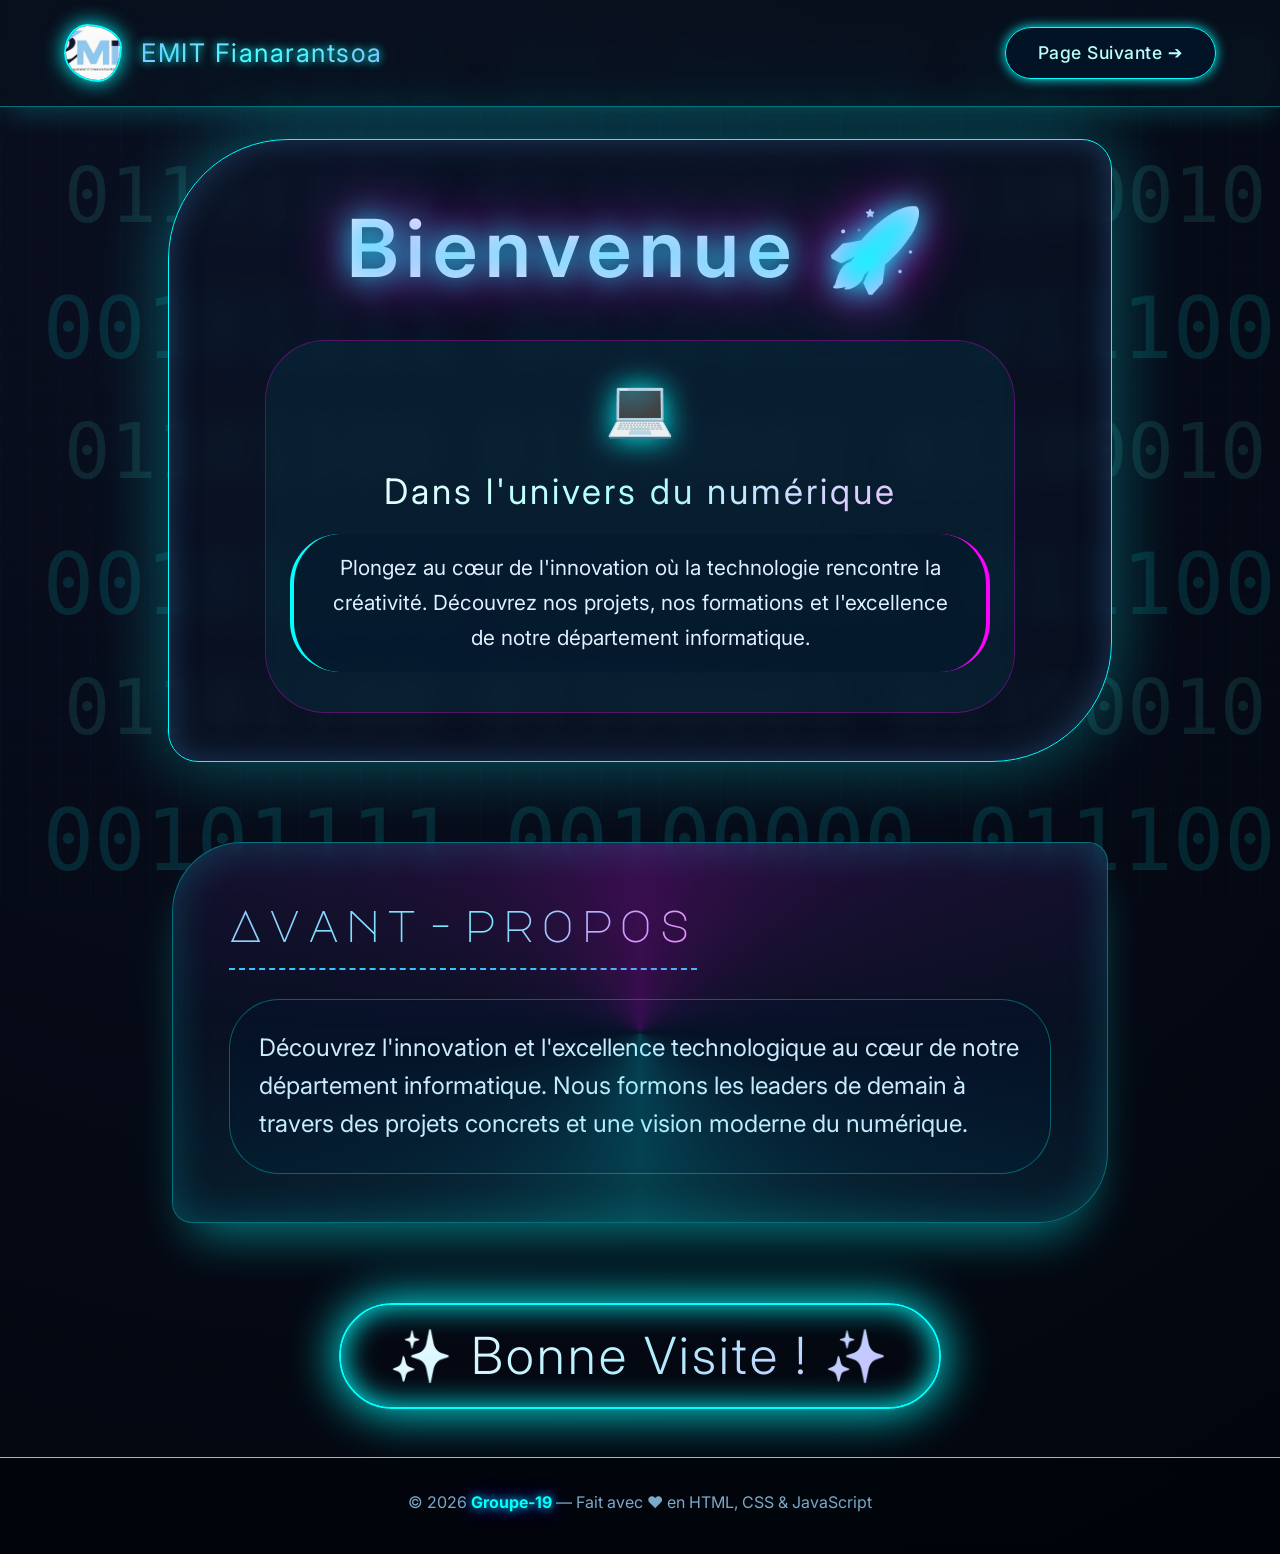
<file: index.html>
<!DOCTYPE html>
<html lang="fr">
<head>
    <meta charset="UTF-8">
     <meta name="viewport" content="width=1200, initial-scale=1">
    <title>EMIT Fianarantsoa · Département Informatique</title>
    <!-- Même famille scientifique que la page équipe -->
    <link href="https://fonts.googleapis.com/css2?family=Inter:opsz@14..32&family=Major+Mono+Display&display=swap" rel="stylesheet">
    <style>
        /* ===== RESET & BASE SCIENTIFIQUE ===== */
        * {
            margin: 0;
            padding: 0;
            box-sizing: border-box;
        }

        body {
            background: radial-gradient(circle at 30% 10%, #0b1022, #02050c);
            font-family: 'Inter', system-ui, -apple-system, sans-serif;
            min-height: 100vh;
            color: #e2f0ff;
            line-height: 1.5;
            position: relative;
            overflow-x: hidden;
        }

        /* fond binaire / data stream */
        body::before {
            content: "";
            position: fixed;
            top: 0; left: 0; width: 100%; height: 100%;
            background-image: 
                repeating-linear-gradient(0deg, 
                    rgba(0, 255, 255, 0.02) 0px, 
                    transparent 2px,
                    transparent 30px),
                repeating-linear-gradient(90deg, 
                    rgba(0, 200, 255, 0.03) 0px, 
                    transparent 2px,
                    transparent 30px),
                url('data:image/svg+xml;utf8,<svg xmlns="http://www.w3.org/2000/svg" viewBox="0 0 300 60" opacity="0.12"><text x="10" y="24" font-family="monospace" font-size="20" fill="%2300ffff">00101111 00100000 01110011 01100011 01101001 00101111</text><text x="15" y="52" font-family="monospace" font-size="18" fill="%2340e0d0">01101100 01100001 01100010 00100000 01101101 01101111 01100100 01100101</text></svg>');
            background-repeat: repeat;
            pointer-events: none;
            z-index: 0;
            animation: scrollMatrix 50s linear infinite;
        }

        @keyframes scrollMatrix {
            0% { background-position: 0 0, 0 0, 0 0; }
            100% { background-position: 0 200px, 200px 0, 0 -120px; }
        }

        .main-header, .hero-section, .preface-section, .wish-animation, footer {
            position: relative;
            z-index: 5;
        }

        /* ===== HEADER ===== */
        .main-header {
            display: flex;
            justify-content: space-between;
            align-items: center;
            padding: 1.5rem 4rem;
            background: rgba(8, 16, 30, 0.75);
            backdrop-filter: blur(14px);
            border-bottom: 1px solid rgba(0, 255, 255, 0.4);
            box-shadow: 0 10px 30px -8px #0ff4;
        }

        .sidebar-left {
            display: flex;
            align-items: center;
            gap: 1.2rem;
        }

        .univ-photo {
            width: 58px;
            height: 58px;
            border-radius: 40% 60% 40% 60% / 50% 40% 60% 50%;
            object-fit: cover;
            border: 2px solid #0ff;
            box-shadow: 0 0 20px cyan;
            transition: transform 0.4s;
        }

        .univ-photo:hover {
            transform: rotate(5deg) scale(1.05);
        }

        .univ-name {
            font-size: 1.6rem;
            font-weight: 400;
            background: linear-gradient(135deg, #aaf, #6ff, #baf);
            -webkit-background-clip: text;
            background-clip: text;
            color: transparent;
            letter-spacing: 1.5px;
            text-shadow: 0 0 8px cyan;
            animation: textFlicker 6s infinite alternate;
        }

        @keyframes textFlicker {
            0% { text-shadow: 0 0 4px cyan, 0 0 8px blue; }
            50% { text-shadow: 0 0 12px magenta, 0 0 20px cyan; }
            100% { text-shadow: 0 0 6px #0ff, 0 0 15px #2af; }
        }

        .header-right .next-btn {
            background: rgba(0, 20, 40, 0.7);
            border: 1.5px solid #0ff;
            color: #bff;
            padding: 0.75rem 2rem;
            border-radius: 60px;
            font-weight: 500;
            letter-spacing: 0.5px;
            text-decoration: none;
            font-size: 1.1rem;
            transition: all 0.3s ease;
            box-shadow: 0 0 12px #0ff;
            display: inline-flex;
            align-items: center;
            gap: 0.5rem;
        }

        .header-right .next-btn:hover {
            background: #0ff;
            color: #010314;
            border-color: #fff;
            box-shadow: 0 0 30px #0ff, 0 0 50px #a2f;
            transform: scale(1.03);
        }

        /* ===== HERO SECTION ===== */
        .hero-section {
            display: flex;
            justify-content: center;
            align-items: center;
            min-height: auto;
            text-align: center;
            margin: 2rem 0 4rem;
        }

        .hero-content {
            background: rgba(10, 20, 40, 0.5);
            backdrop-filter: blur(12px);
            border: 1px solid #0ff;
            border-radius: 120px 30px 120px 30px;
            padding: 3rem 6rem;
            box-shadow: 0 0 70px #0ff5, inset 0 0 30px #1f3b5c;
            animation: borderPulse 5s infinite alternate;
        }

        @keyframes borderPulse {
            0% { border-color: #0ff; box-shadow: 0 0 50px #0ff5; }
            100% { border-color: #f0f; box-shadow: 0 0 90px #f0f7, 0 0 140px #2af; }
        }

        .welcome-text {
            font-size: 5rem;
            font-weight: 600;
            background: linear-gradient(145deg, #fff, #b1f0ff, #c8aaff, #f0f);
            -webkit-background-clip: text;
            background-clip: text;
            color: transparent;
            background-size: 300% 300%;
            animation: waveGradient 8s infinite linear, glitchTitle 4s infinite;
            letter-spacing: 8px;
            text-shadow: 0 0 30px cyan, 0 0 60px magenta;
            margin-bottom: 1rem;
        }

        @keyframes waveGradient {
            0% { background-position: 0% 0%; }
            50% { background-position: 100% 100%; }
            100% { background-position: 0% 0%; }
        }

        @keyframes glitchTitle {
            0% { transform: skew(0deg, 0deg); opacity: 1; text-shadow: 0 0 30px cyan, 0 0 60px magenta; }
            2% { transform: skew(3deg, 1deg); opacity: 0.9; text-shadow: 6px 0 red, -6px 0 blue; }
            4% { transform: skew(0deg, 0deg); opacity: 1; }
            100% { transform: skew(0deg, 0deg); }
        }

        /* ===== ZONE DE BIENVENUE AVEC EMOJI ===== */
        .welcome-message {
            margin-top: 2rem;
            padding: 1.5rem;
            background: rgba(0, 255, 255, 0.05);
            border-radius: 60px;
            border: 1px solid rgba(255, 0, 255, 0.3);
            backdrop-filter: blur(8px);
            animation: messageGlow 3s infinite alternate;
        }

        @keyframes messageGlow {
            0% { box-shadow: 0 0 20px rgba(0, 255, 255, 0.3); }
            100% { box-shadow: 0 0 50px rgba(255, 0, 255, 0.5); }
        }

        .welcome-emoji {
            font-size: 3.5rem;
            display: inline-block;
            animation: emojiFloat 4s ease-in-out infinite;
            filter: drop-shadow(0 0 15px cyan);
            margin-bottom: 0.5rem;
        }

        @keyframes emojiFloat {
            0% { transform: translateY(0px) rotate(0deg); }
            25% { transform: translateY(-10px) rotate(5deg); }
            50% { transform: translateY(0px) rotate(0deg); }
            75% { transform: translateY(10px) rotate(-5deg); }
            100% { transform: translateY(0px) rotate(0deg); }
        }

        .welcome-subtitle {
            font-size: 2.2rem;
            font-weight: 400;
            background: linear-gradient(145deg, #fff, #aaffff, #ffaaff);
            -webkit-background-clip: text;
            background-clip: text;
            color: transparent;
            margin: 0.5rem 0 1rem;
            letter-spacing: 3px;
            animation: subtitlePulse 3s infinite alternate;
        }

        @keyframes subtitlePulse {
            0% { text-shadow: 0 0 10px cyan; transform: scale(1); }
            100% { text-shadow: 0 0 30px magenta, 0 0 50px cyan; transform: scale(1.02); }
        }

        .welcome-description {
            font-size: 1.3rem;
            color: #e0f0ff;
            max-width: 700px;
            margin: 1rem auto;
            line-height: 1.7;
            background: rgba(0, 20, 40, 0.4);
            padding: 1rem 2rem;
            border-radius: 50px;
            border-left: 4px solid #0ff;
            border-right: 4px solid #f0f;
            animation: descriptionFlow 6s infinite;
        }

        @keyframes descriptionFlow {
            0% { border-left-color: #0ff; border-right-color: #f0f; box-shadow: 0 0 15px #0ff; }
            50% { border-left-color: #f0f; border-right-color: #0ff; box-shadow: 0 0 15px #f0f; }
            100% { border-left-color: #0ff; border-right-color: #f0f; box-shadow: 0 0 15px #0ff; }
        }

        /* ===== AVANT-PROPOS ===== */
        .preface-section {
            max-width: 1000px;
            margin: 5rem auto 3rem;
            padding: 0 2rem;
        }

        .preface-container {
            background: rgba(12, 22, 42, 0.65);
            backdrop-filter: blur(12px);
            border: 1px solid rgba(0, 255, 255, 0.4);
            border-radius: 70px 20px 70px 20px;
            padding: 3rem 3.5rem;
            box-shadow: 0 30px 50px -20px #0ff7, inset 0 0 40px #0ff3;
            position: relative;
            overflow: hidden;
        }

        .preface-container::after {
            content: "";
            position: absolute;
            top: -2px; left: -2px; right: -2px; bottom: -2px;
            border-radius: 72px 22px 72px 22px;
            background: conic-gradient(from 90deg, transparent, #0ff, transparent, #f0f, transparent);
            opacity: 0.2;
            pointer-events: none;
            animation: rotateConic 8s linear infinite;
        }

        @keyframes rotateConic {
            0% { transform: rotate(0deg); }
            100% { transform: rotate(360deg); }
        }

        .subtitle {
            font-size: 2.8rem;
            font-weight: 400;
            font-family: 'Major Mono Display', monospace;
            background: linear-gradient(135deg, #9cf, #6ff, #f9f);
            -webkit-background-clip: text;
            background-clip: text;
            color: transparent;
            margin-bottom: 1.8rem;
            letter-spacing: 6px;
            animation: pulseRole 3s infinite alternate;
            display: inline-block;
            border-bottom: 2px dashed #3cf;
            padding-bottom: 10px;
        }

        @keyframes pulseRole {
            0% { text-shadow: 0 0 4px cyan; letter-spacing: 5px; }
            100% { text-shadow: 0 0 20px magenta, 0 0 40px cyan; letter-spacing: 8px; }
        }

        .preface-text {
            font-size: 1.5rem;
            color: #cfebff;
            line-height: 1.6;
            background: rgba(0, 20, 40, 0.3);
            padding: 1.8rem;
            border-radius: 50px;
            border: 1px solid #0ff5;
            backdrop-filter: blur(6px);
            animation: textBreath 5s infinite alternate;
        }

        @keyframes textBreath {
            0% { box-shadow: 0 0 15px #0ff3, inset 0 0 10px #0ff2; }
            100% { box-shadow: 0 0 50px #f0f5, inset 0 0 30px #ff05; }
        }

        /* ===== ANIMATION FINALE ===== */
        .wish-animation {
            text-align: center;
            margin: 5rem auto 3rem;
        }

        .animated-wish {
            font-size: 3.2rem;
            font-weight: 300;
            background: linear-gradient(145deg, #fff, #b0f0ff, #d0b0ff);
            -webkit-background-clip: text;
            background-clip: text;
            color: transparent;
            padding: 0.8rem 3rem;
            border: 2px solid #0ff;
            border-radius: 120px;
            box-shadow: 0 0 50px cyan, inset 0 0 30px #0ff;
            animation: wishPulse 2.5s infinite alternate, borderFlow 5s infinite;
            display: inline-block;
            backdrop-filter: blur(8px);
            background-color: rgba(0, 10, 20, 0.3);
            letter-spacing: 3px;
        }

        @keyframes wishPulse {
            0% { text-shadow: 0 0 10px cyan, 0 0 20px magenta; box-shadow: 0 0 40px cyan, inset 0 0 20px cyan; }
            100% { text-shadow: 0 0 40px white, 0 0 70px violet; box-shadow: 0 0 90px #f0f, inset 0 0 50px #ff0; }
        }

        @keyframes borderFlow {
            0% { border-color: #0ff; }
            50% { border-color: #f0f; }
            100% { border-color: #0ff; }
        }

        /* ===== FOOTER ===== */
        footer {
            text-align: center;
            padding: 2rem 0 2.5rem;
            font-size: 1rem;
            color: #7ba9c9;
            background: rgba(0, 5, 10, 0.7);
            backdrop-filter: blur(6px);
            border-top: 1px solid cyan;
            margin-top: 3rem;
            animation: footerHum 6s infinite;
        }

        @keyframes footerHum {
            0% { border-top-color: cyan; text-shadow: 0 0 2px cyan; }
            50% { border-top-color: magenta; text-shadow: 0 0 8px magenta; }
            100% { border-top-color: cyan; text-shadow: 0 0 2px cyan; }
        }

        footer span {
            color: #0ff;
            font-weight: 700;
            text-shadow: 0 0 10px cyan, 0 0 20px blue;
        }

        /* ===== RESPONSIVE ===== */
        @media (max-width: 800px) {
            .main-header { 
                flex-direction: column; 
                gap: 1rem; 
                padding: 1rem; 
            }
            .sidebar-left { 
                flex-direction: column; 
                text-align: center; 
            }
            .welcome-text { 
                font-size: 3.5rem; 
            }
            .hero-content { 
                padding: 2rem; 
            }
            .welcome-subtitle { 
                font-size: 1.8rem; 
            }
            .welcome-description { 
                font-size: 1.1rem; 
            }
            .subtitle {
                font-size: 2.2rem;
            }
            .preface-text {
                font-size: 1.2rem;
            }
            .animated-wish {
                font-size: 2.5rem;
            }
        }
    </style>
</head>
<body>

    <!-- En-tête -->
    <header class="main-header">
        <div class="sidebar-left">
            <img src="EMIT.jfif" alt="Logo EMIT Fianarantsoa" class="univ-photo">
            <h1 class="univ-name">EMIT Fianarantsoa</h1>
        </div>
        <div class="header-right">
            <a href="equipe.html" class="next-btn">Page Suivante ➔</a>
        </div>
    </header>

    <!-- Section Hero avec emoji et message de bienvenue -->
    <section class="hero-section">
        <div class="hero-content">
            <h2 class="welcome-text">Bienvenue 🚀</h2>
            
            <div class="welcome-message">
                <div class="welcome-emoji">💻</div>
                <h3 class="welcome-subtitle">Dans l'univers du numérique</h3>
                <p class="welcome-description">
                    Plongez au cœur de l'innovation où la technologie rencontre la créativité. 
                    Découvrez nos projets, nos formations et l'excellence de notre département informatique.
                </p>
            </div>
        </div>
    </section>

    <!-- Section Avant-propos -->
    <section class="preface-section">
        <div class="preface-container">
            <h3 class="subtitle">Avant-propos</h3>
            <p class="preface-text">
                Découvrez l'innovation et l'excellence technologique au cœur de notre département informatique. 
                Nous formons les leaders de demain à travers des projets concrets et une vision moderne du numérique.
            </p>
        </div>
    </section>

    <!-- Animation Finale -->
    <div class="wish-animation">
        <span class="animated-wish">✨ Bonne Visite ! ✨</span>
    </div>

    <!-- Footer -->
    <footer>
        <p>© 2026 <span>Groupe-19</span> — Fait avec ❤️ en HTML, CSS & JavaScript</p>
    </footer>

    <!-- Script pour forcer le rafraîchissement des animations (optionnel) -->
    <script>
        // Ce script aide parfois à résoudre les problèmes de cache navigateur
        document.addEventListener('DOMContentLoaded', function() {
            console.log('Page chargée avec succès !');
        });
    </script>
</body>
</html>
</file>
